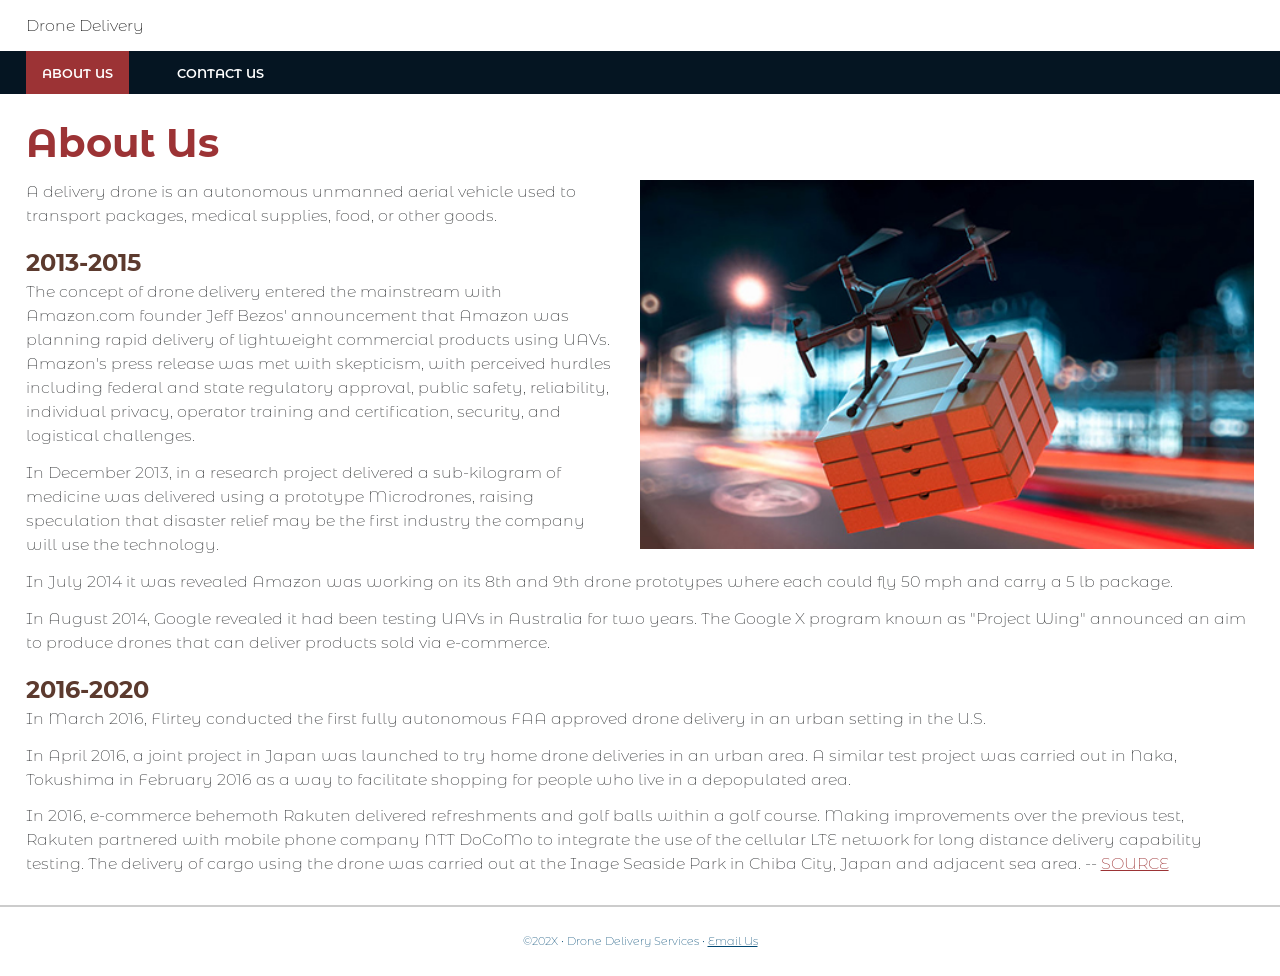
<file: index.html>
<!doctype html>
<html lang="en">
<head>
    <meta name="description" content="Get your next meal delivered by drone.">
    
    <meta name="viewport" content="width=device-width, initial-scale=1">
    
    <link href="https://fonts.googleapis.com/css2?family=Montserrat+Alternates:wght@200;500&display=swap" rel="stylesheet">
    
    <link rel="stylesheet" href="delivery.css">
    
    <meta charset="UTF-8">
    <title>Drone Delivery Services LLC.</title>
</head>
<body>
    <!-- start the page header -->
    <header>
        <span>Drone Delivery </span>
    </header>
    
    <!-- start the page navigation -->
    <nav>
        <ul>
            <li class="active"><a href="index.html">About Us</a></li>
            <li><a href="#"><delivery class="html"></delivery></a></li>
            <li><a href="#">Contact Us</a></li>
        </ul>
    </nav>
    
    <!-- start the page main -->
    <main>
        <h1>About Us</h1>
        <figure class="wrapimage">
        <img src="images/drone.jpg" alt="Drone with Package" width="500" height="300">
        </figure>
        <p>A delivery drone is an autonomous unmanned aerial vehicle used to transport packages, medical supplies, food, or other goods.</p>
        
        <h2>2013-2015</h2>
        <p>The concept of drone delivery entered the mainstream with Amazon.com founder Jeff Bezos'  announcement that Amazon was planning rapid delivery of lightweight commercial products using UAVs. Amazon's press release was met with skepticism, with perceived hurdles including federal and state regulatory approval, public safety, reliability, individual privacy, operator training and certification, security, and logistical challenges.</p>

<p>In December 2013, in a research project delivered a sub-kilogram  of medicine was delivered using a prototype Microdrones, raising speculation that disaster relief may be the first industry the company will use the technology.</p>

<p>In July 2014 it was revealed Amazon was working on its 8th and 9th drone prototypes where each could fly 50 mph and carry a 5 lb package.</p>

<p>In August 2014, Google revealed it had been testing UAVs in Australia for two years. The Google X program known as "Project Wing" announced an aim to produce drones that can deliver products sold via e-commerce.</p>

<h2>2016-2020</h2>
    <p>In March 2016, Flirtey conducted the first fully autonomous FAA approved drone delivery in an urban setting in the U.S.</p>

<p>In April 2016, a joint project in Japan was launched to try home drone deliveries in an urban area. A similar test project was carried out in Naka, Tokushima in February 2016 as a way to facilitate shopping for people who live in a depopulated area.</p>

<p>In 2016, e-commerce behemoth Rakuten delivered refreshments and golf balls within a golf course. Making improvements over the previous test, Rakuten partnered with mobile phone company NTT DoCoMo to integrate the use of the cellular LTE network for long distance delivery capability testing. The delivery of cargo using the drone was carried out at the Inage Seaside Park in Chiba City, Japan and adjacent sea area. -- <a href="https://en.wikipedia.org/wiki/Delivery_drone" target="_blank">SOURCE</a></p>
 
        
    </main>
    
    <!-- start the page footer -->
    <footer>
        <p>&copy;202X &bull; Drone Delivery Services &bull; <a href="mailto:zen@gmail.com">Email Us</a> </p>
    </footer>
</body>
</html>
</file>
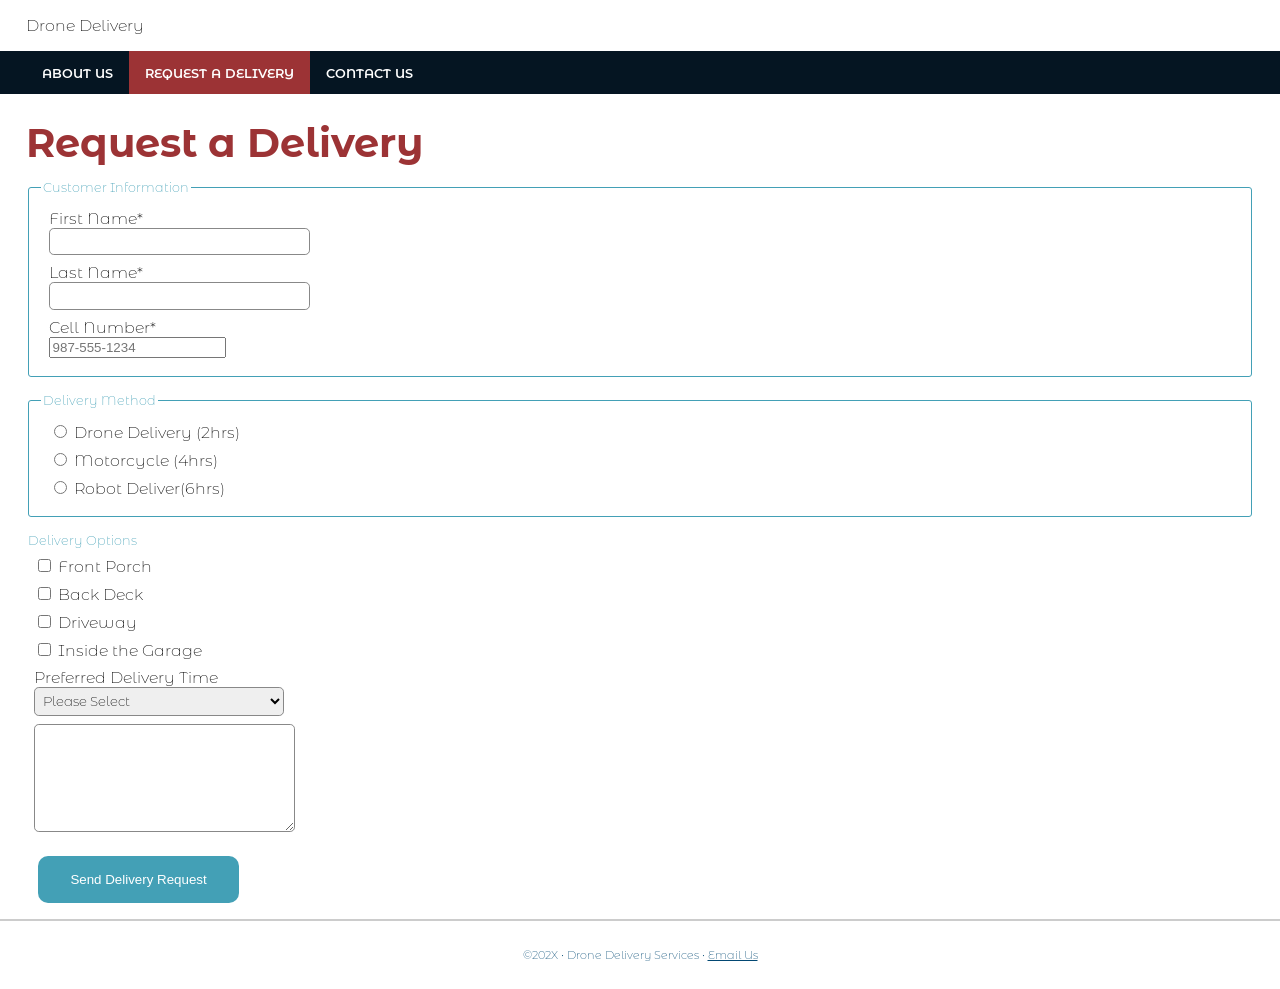
<file: delivery.html>
<!doctype html>
<html lang="en">
<head>
    <meta name="description" content="Get your next meal delivered by drone.">
    
    <meta name="viewport" content="width=device-width, initial-scale=1">
    
    <link href="https://fonts.googleapis.com/css2?family=Montserrat+Alternates:wght@200;500&display=swap" rel="stylesheet">
    
    <link rel="stylesheet" href="delivery.css">
    
    <meta charset="UTF-8">
    <title>Drone Delivery Services LLC.</title>
</head>
<body>
    <!-- start the page header -->
    <header>
        <span>Drone Delivery </span>
    </header>
    
    <!-- start the page navigation -->
    <nav>
        <ul>
            <li ><a href="index.html">About Us</a></li>
            <li class="active"><a href="delivery.html">Request a Delivery</a></li>
            <li><a href="#">Contact Us</a></li>
        </ul>
    </nav>
    
    <!-- start the page main -->
    <main>
        <h1>Request a Delivery</h1>
        <form method="get" class="myForm" action="thanks.html">

            <fieldset>
            <legend>Customer Information</legend>
           <label>First Name*<input type="text" name="fname" required></label>  
            <label>Last Name*<input type="text" name="lname" required></label>  
            <label>Cell Number*<input type="tel" name="phone" required placeholder="987-555-1234"></label> 
                </fieldset>


             <fieldset>
                <legend>Delivery Method</legend>
                 <label><input type="radio" name="method"
                 value="drone"> Drone Delivery (2hrs)</label> 
                <label><input type="radio" name="method"
                 value="cycle"> Motorcycle (4hrs)</label> 
                  <label><input type="radio" name="method"
                 value="robot"> Robot Deliver(6hrs)</label> 
             </fieldset>   
             <legend>Delivery Options</legend>
               <label> <input type="checkbox" name="porch" value="chosen"> Front Porch </label>
               <label> <input type="checkbox" name="deck" value="chosen"> Back Deck </label>
               <label> <input type="checkbox" name="driveway" value="chosen"> Driveway </label>
               <label> <input type="checkbox" name="garage" value="chosen"> Inside the Garage </label>

                <label>Preferred Delivery Time
                <select name="time">
                <option value="none"> Please Select</option>
                <option value="morning"> Betweem 7:00am and 11:00am </option>
                <option value="noon"> Between 11:00am and 2:00pm</option>
                <option value="afternoon"> Between 2:00pm and 5:00pm</option>
                <option value="evening"> Between 5:00am and 8:00pm</option>
                </select>
                </label>
            </fieldset>

            <label>
                <textarea name="comments"></textarea>
            </label>

        



             


 
        <input type="submit" value="Send Delivery Request">
        </form>
 
    </main>
    
    <!-- start the page footer -->
    <footer>
        <p>&copy;202X &bull; Drone Delivery Services &bull; <a href="mailto:zen@gmail.com">Email Us</a> </p>
    </footer>
</body>
</html>
</file>
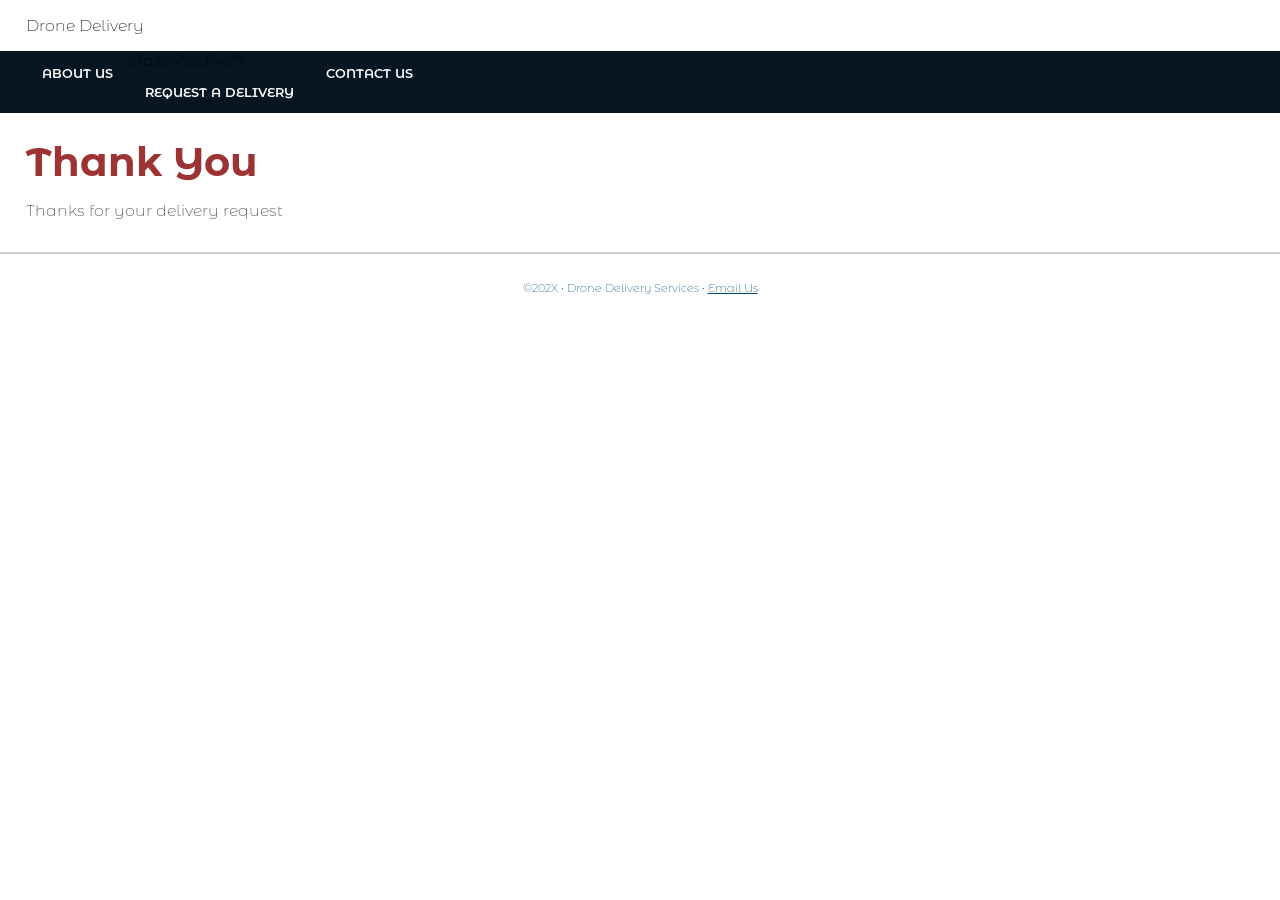
<file: thanks.html>
<!doctype html>
<html lang="en">
<head>
    <meta name="description" content="Get your next meal delivered by drone.">
    
    <meta name="viewport" content="width=device-width, initial-scale=1">
    
    <link href="https://fonts.googleapis.com/css2?family=Montserrat+Alternates:wght@200;500&display=swap" rel="stylesheet">
    
    <link rel="stylesheet" href="delivery.css">
    
    <meta charset="UTF-8">
    <title>Drone Delivery Services LLC.</title>

    <meta> <http-equiv="refresh" content="5; URL=index.html"

</head>
<body>
    <!-- start the page header -->
    <header>
        <span>Drone Delivery </span>
    </header>
    
    <!-- start the page navigation -->
    <nav>
        <ul>
            <li ><a href="index.html">About Us</a></li>
            <li> class="active"><a href="delivery.html">Request a Delivery</a></li>
            <li><a href="#">Contact Us</a></li>
        </ul>
    </nav>
    
    <!-- start the page main -->
    <main>
        <h1>Thank You</h1>
        <p>Thanks for your delivery request</p>

        
      
 
        
    </main>
    
    <!-- start the page footer -->
    <footer>
        <p>&copy;202X &bull; Drone Delivery Services &bull; <a href="mailto:zen@gmail.com">Email Us</a> </p>
    </footer>
</body>
</html>
</file>
<file: delivery.css>
body {
    font-family: 'Montserrat Alternates', sans-serif;
    font-weight: 200;
    margin: 0;
    font-size: 16px;
}
/* header stuff here */
header {
    
    padding: 1rem 2vw;
}
header h1 {
    margin: 0;
    color: #9c3335;
    font-size: 2.5rem;
    font-weight: 500;
}
header p {
    margin: 0;
    color: #051522;
    font-size: 1.22rem;
    letter-spacing: 2px;
}

/* navigation stuff here */
nav {
    background-color: #051522;
}
nav ul {
    margin: 0;
    padding: 0 2vw;
    list-style-type: none;
    display: flex;
}
nav a {
    display: block;
    padding: .95rem 1rem .83rem 1rem;
    font-size: .8rem;
    text-decoration: none;
    color: #ffffff;
    font-weight: 600;
    text-transform: uppercase;
    text-align: center;
}

nav .active a {
    background-color: #9c3335;
    color: #ffffff;
}
nav a:hover {
    background-color: #43a0b6;
}


/* main stuff here */
main {
    padding: 1rem 2vw;
}

main h1 {
    color: #9c3335;
    font-size: 2.5rem;
    margin: .5rem 0 .8rem 0;
}
main h2 {
    color: #5c3a2e;
    margin-bottom: .2rem;
}
main p {
    color: #2f3133;
    margin: 0 0 .8rem 0;
    line-height: 150%
}
main a {
    color: #9c3335;
}

.wrapimage {
    width: 50%;
    margin: 0;
    float: right;
    margin-left: 2vw;
}
.wrapimage img {
    width: 100%;
    height: auto;
}
.wrapimage figcaption {
    text-align: center;
    font-size: .8rem;
}

.myForm fieldset {
    border: 1px solid #43a0b6;
    border-radius: 3px;
    margin-bottom: 1rem;
}
.myForm legend {
    color: #43a0b6;
    font-size: .8rem;
}
.myForm label {
    margin: .5rem;
}
.myForm label, .myForm select, .myForm [type=text], .myForm [type=tel], .myForm textarea {
    display: block;
}

.myForm [type=text], .myForm [text=tel], .myForm select, .myForm textarea {
    border: solid 1px #888;
    padding: .3rem;
    width: 250px;
    border-radius: .3rem;
    font-family: 'Montserrat Alternates', sans-serif;
    font-weight: 200;
}
.myForm textarea{
    height: 6rem;
}

.myForm :required {
    background-color: rgba(156,51,53,0,0.1);
}

.myForm [type=submit] {
    background-color: #43a0b6;
    border: none;
    padding: 1rem 2rem;
    border-radius: 10px;
    color: white;
    margin: 1rem 0 0 1vw;
}






/* footer stuff here */
footer {
    border-top: solid #ccc 2px;
    text-align: center;
    color: #024873;
    font-size: .7rem;
    padding: 1rem 0;
    clear: both;
}
footer a {
    color: #024873;
}
</file>
